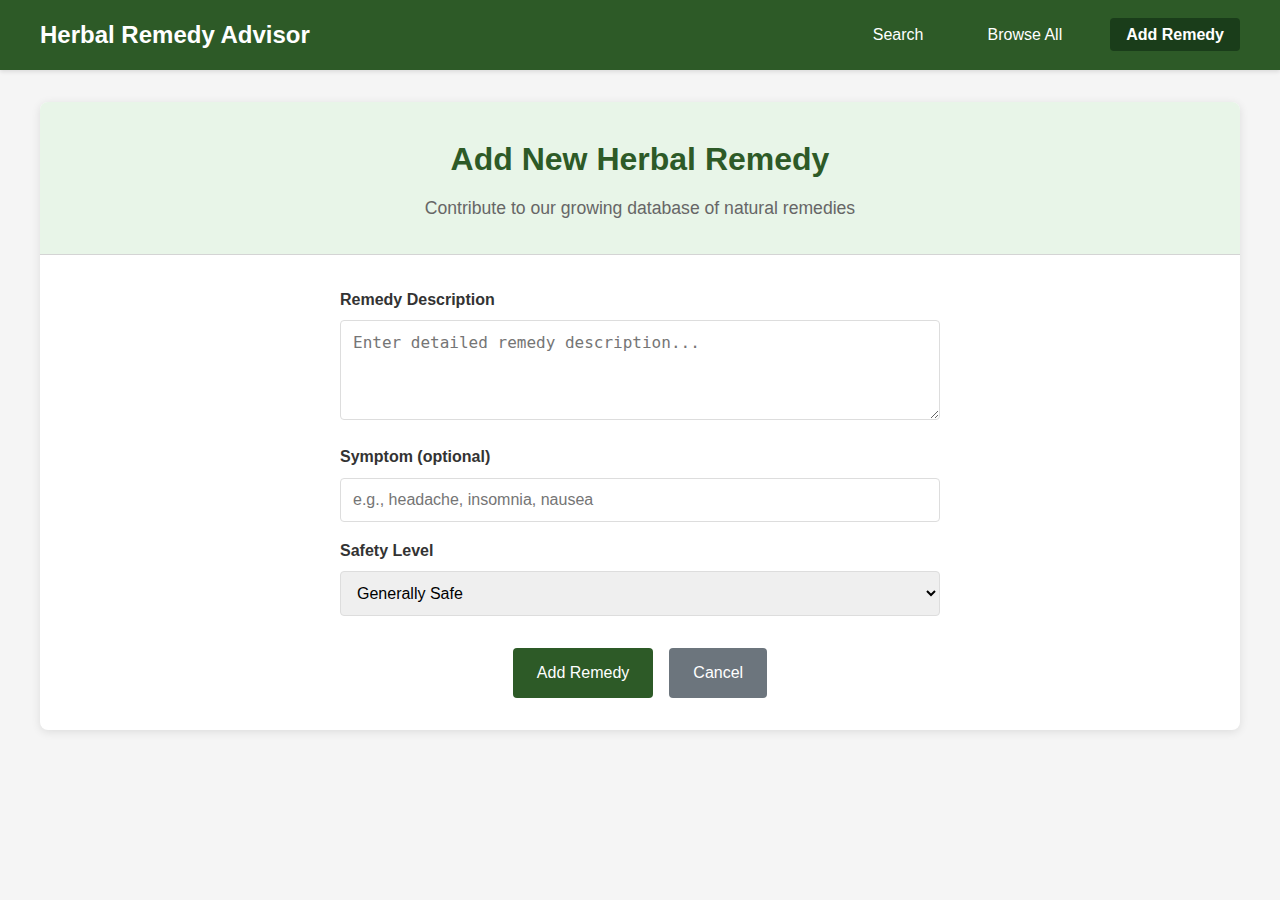
<file: templates/add.html>
<!DOCTYPE html>
<html>
<head>
    <title>Add Remedy - Herbal Remedy Advisor</title>
    <link rel="stylesheet" href="/static/styles/style.css">
</head>
<body class="app">
    <nav class="navbar">
        <div class="nav-container">
            <h1 class="nav-title">Herbal Remedy Advisor</h1>
            <ul class="nav-list">
                <li class="nav-item"><a href="/" class="nav-link">Search</a></li>
                <li class="nav-item"><a href="/browse" class="nav-link">Browse All</a></li>
                <li class="nav-item"><a href="/add" class="nav-link active">Add Remedy</a></li>
            </ul>
        </div>
    </nav>

    <div class="page-container">
        <div class="content-wrapper">
            <div class="page-header">
                <h1>Add New Herbal Remedy</h1>
                <p>Contribute to our growing database of natural remedies</p>
            </div>
            
            <div class="main-content">
                <form method="POST" action="/add" class="remedy-form">
                    <div class="form-group">
                        <label for="content" class="form-label">Remedy Description</label>
                        <textarea name="content" id="content" class="form-textarea" placeholder="Enter detailed remedy description..." required></textarea>
                    </div>
                    
                    <div class="form-group">
                        <label for="symptom" class="form-label">Symptom (optional)</label>
                        <input type="text" name="symptom" id="symptom" class="form-input" placeholder="e.g., headache, insomnia, nausea">
                    </div>
                    
                    <div class="form-group">
                        <label for="safety" class="form-label">Safety Level</label>
                        <select name="safety" id="safety" class="form-select" required>
                            <option value="generally_safe">Generally Safe</option>
                            <option value="safe in small doses">Pregnancy Safe</option>
                            <option value="avoid during pregnancy">Pregnancy Unsafe</option>
                        </select>
                    </div>
                    
                    <div class="form-actions">
                        <button type="submit" class="btn btn-primary">Add Remedy</button>
                        <a href="/" class="btn btn-secondary">Cancel</a>
                    </div>
                </form>
            </div>
        </div>
    </div>
</body>
</html>
</file>
<file: static/styles/style.css>
/* Definition of the design system. All colors, gradients, fonts, etc should be defined here. */

@layer base {
  :root {
    --background: 0 0% 100%;
    --foreground: 222.2 84% 4.9%;

    --card: 0 0% 100%;
    --card-foreground: 222.2 84% 4.9%;

    --popover: 0 0% 100%;
    --popover-foreground: 222.2 84% 4.9%;

    --primary: 222.2 47.4% 11.2%;
    --primary-foreground: 210 40% 98%;

    --secondary: 210 40% 96.1%;
    --secondary-foreground: 222.2 47.4% 11.2%;

    --muted: 210 40% 96.1%;
    --muted-foreground: 215.4 16.3% 46.9%;

    --accent: 210 40% 96.1%;
    --accent-foreground: 222.2 47.4% 11.2%;

    --destructive: 0 84.2% 60.2%;
    --destructive-foreground: 210 40% 98%;

    --border: 214.3 31.8% 91.4%;
    --input: 214.3 31.8% 91.4%;
    --ring: 222.2 84% 4.9%;

    --radius: 0.5rem;

    --sidebar-background: 0 0% 98%;

    --sidebar-foreground: 240 5.3% 26.1%;

    --sidebar-primary: 240 5.9% 10%;

    --sidebar-primary-foreground: 0 0% 98%;

    --sidebar-accent: 240 4.8% 95.9%;

    --sidebar-accent-foreground: 240 5.9% 10%;

    --sidebar-border: 220 13% 91%;

    --sidebar-ring: 217.2 91.2% 59.8%;
  }

  .dark {
    --background: 222.2 84% 4.9%;
    --foreground: 210 40% 98%;

    --card: 222.2 84% 4.9%;
    --card-foreground: 210 40% 98%;

    --popover: 222.2 84% 4.9%;
    --popover-foreground: 210 40% 98%;

    --primary: 210 40% 98%;
    --primary-foreground: 222.2 47.4% 11.2%;

    --secondary: 217.2 32.6% 17.5%;
    --secondary-foreground: 210 40% 98%;

    --muted: 217.2 32.6% 17.5%;
    --muted-foreground: 215 20.2% 65.1%;

    --accent: 217.2 32.6% 17.5%;
    --accent-foreground: 210 40% 98%;

    --destructive: 0 62.8% 30.6%;
    --destructive-foreground: 210 40% 98%;

    --border: 217.2 32.6% 17.5%;
    --input: 217.2 32.6% 17.5%;
    --ring: 212.7 26.8% 83.9%;
    --sidebar-background: 240 5.9% 10%;
    --sidebar-foreground: 240 4.8% 95.9%;
    --sidebar-primary: 224.3 76.3% 48%;
    --sidebar-primary-foreground: 0 0% 100%;
    --sidebar-accent: 240 3.7% 15.9%;
    --sidebar-accent-foreground: 240 4.8% 95.9%;
    --sidebar-border: 240 3.7% 15.9%;
    --sidebar-ring: 217.2 91.2% 59.8%;
  }
}

@layer base {
  * {
    @apply border-border;
  }

  body {
    @apply bg-background text-foreground;
    font-family: Arial, sans-serif;
    margin: 0;
    padding: 0;
    line-height: 1.6;
  }
}

/* HTML-like CSS Classes */

.app {
  min-height: 100vh;
  background-color: #f5f5f5;
}

/* Navigation Styles */
.navbar {
  background-color: #2d5a27;
  color: white;
  padding: 1rem 0;
  box-shadow: 0 2px 4px rgba(0,0,0,0.1);
}

.nav-container {
  max-width: 1200px;
  margin: 0 auto;
  padding: 0 2rem;
  display: flex;
  justify-content: space-between;
  align-items: center;
  flex-wrap: wrap;
}

.nav-title {
  font-size: 1.5rem;
  font-weight: bold;
  margin: 0;
}

.nav-list {
  display: flex;
  list-style: none;
  margin: 0;
  padding: 0;
  gap: 2rem;
}

.nav-item {
  margin: 0;
}

.nav-link {
  color: white;
  text-decoration: none;
  padding: 0.5rem 1rem;
  border-radius: 4px;
  transition: background-color 0.3s;
}

.nav-link:hover {
  background-color: rgba(255,255,255,0.1);
}

.nav-link.active {
  background-color: #1a3d1a;
  font-weight: bold;
}

/* Page Layout */
.page-container {
  max-width: 1200px;
  margin: 0 auto;
  padding: 2rem;
}

.content-wrapper {
  background-color: white;
  border-radius: 8px;
  box-shadow: 0 2px 10px rgba(0,0,0,0.1);
  overflow: hidden;
}

.page-header {
  background-color: #e8f5e8;
  padding: 2rem;
  text-align: center;
  border-bottom: 1px solid #d4d4d4;
}

.page-header h1 {
  margin: 0 0 0.5rem 0;
  font-size: 2rem;
  color: #2d5a27;
}

.page-header p {
  margin: 0;
  color: #666;
  font-size: 1.1rem;
}

.main-content {
  padding: 2rem;
}

/* Form Styles */
.search-form {
  background-color: #f9f9f9;
  padding: 1.5rem;
  border-radius: 8px;
  margin-bottom: 2rem;
}

.remedy-form {
  max-width: 600px;
  margin: 0 auto;
}

.form-row {
  display: flex;
  gap: 1rem;
  margin-bottom: 1rem;
}

.form-group {
  margin-bottom: 1rem;
  flex: 1;
}

.form-label {
  display: block;
  margin-bottom: 0.5rem;
  font-weight: bold;
  color: #333;
}

.form-input,
.form-select,
.form-textarea {
  width: 100%;
  padding: 0.75rem;
  border: 1px solid #ddd;
  border-radius: 4px;
  font-size: 1rem;
  box-sizing: border-box;
}

.form-input:focus,
.form-select:focus,
.form-textarea:focus {
  outline: none;
  border-color: #2d5a27;
  box-shadow: 0 0 0 2px rgba(45,90,39,0.1);
}

.form-textarea {
  resize: vertical;
  min-height: 100px;
}

/* Button Styles */
.btn {
  padding: 0.75rem 1.5rem;
  border: none;
  border-radius: 4px;
  font-size: 1rem;
  cursor: pointer;
  text-decoration: none;
  display: inline-block;
  transition: background-color 0.3s;
}

.btn-primary {
  background-color: #2d5a27;
  color: white;
}

.btn-primary:hover {
  background-color: #1a3d1a;
}

.btn-secondary {
  background-color: #6c757d;
  color: white;
}

.btn-secondary:hover {
  background-color: #545b62;
}

.btn-large {
  padding: 1rem 2rem;
  font-size: 1.1rem;
}

.form-actions {
  display: flex;
  gap: 1rem;
  justify-content: center;
  margin-top: 2rem;
}

/* Results and Cards */
.results-section {
  margin-top: 2rem;
}

.section-title {
  font-size: 1.5rem;
  margin-bottom: 1rem;
  color: #2d5a27;
}

.results-grid,
.browse-grid {
  display: grid;
  grid-template-columns: repeat(auto-fit, minmax(300px, 1fr));
  gap: 1.5rem;
}

.result-card,
.remedy-card {
  background-color: white;
  border: 1px solid #e0e0e0;
  border-radius: 8px;
  padding: 1.5rem;
  box-shadow: 0 2px 4px rgba(0,0,0,0.1);
  transition: box-shadow 0.3s;
}

.result-card:hover,
.remedy-card:hover {
  box-shadow: 0 4px 8px rgba(0,0,0,0.15);
}

.card-header {
  margin-bottom: 1rem;
  display: flex;
  justify-content: space-between;
  align-items: flex-start;
  flex-wrap: wrap;
}

.card-title {
  font-size: 1.25rem;
  font-weight: bold;
  margin: 0;
  color: #2d5a27;
}

.card-subtitle {
  font-weight: bold;
  color: #666;
  margin: 0.5rem 0;
}

.card-category {
  background-color: #e8f5e8;
  color: #2d5a27;
  padding: 0.25rem 0.75rem;
  border-radius: 20px;
  font-size: 0.875rem;
  font-weight: bold;
}

.card-description {
  color: #666;
  margin: 0.5rem 0;
}

.card-body {
  margin-top: 1rem;
}

.uses-section {
  margin-top: 1rem;
}

.uses-title {
  font-size: 1rem;
  font-weight: bold;
  margin: 0 0 0.5rem 0;
  color: #333;
}

.uses-list {
  list-style: none;
  padding: 0;
  margin: 0;
}

.use-item {
  background-color: #f0f8f0;
  display: inline-block;
  padding: 0.25rem 0.75rem;
  margin: 0.25rem 0.25rem 0.25rem 0;
  border-radius: 15px;
  font-size: 0.875rem;
  color: #2d5a27;
}

/* Responsive Design */
@media (max-width: 768px) {
  .nav-container {
    flex-direction: column;
    gap: 1rem;
  }
  
  .nav-list {
    gap: 1rem;
  }
  
  .page-container {
    padding: 1rem;
  }
  
  .form-row {
    flex-direction: column;
  }
  
  .form-actions {
    flex-direction: column;
    align-items: center;
  }
  
  .results-grid,
  .browse-grid {
    grid-template-columns: 1fr;
  }
}
</file>
